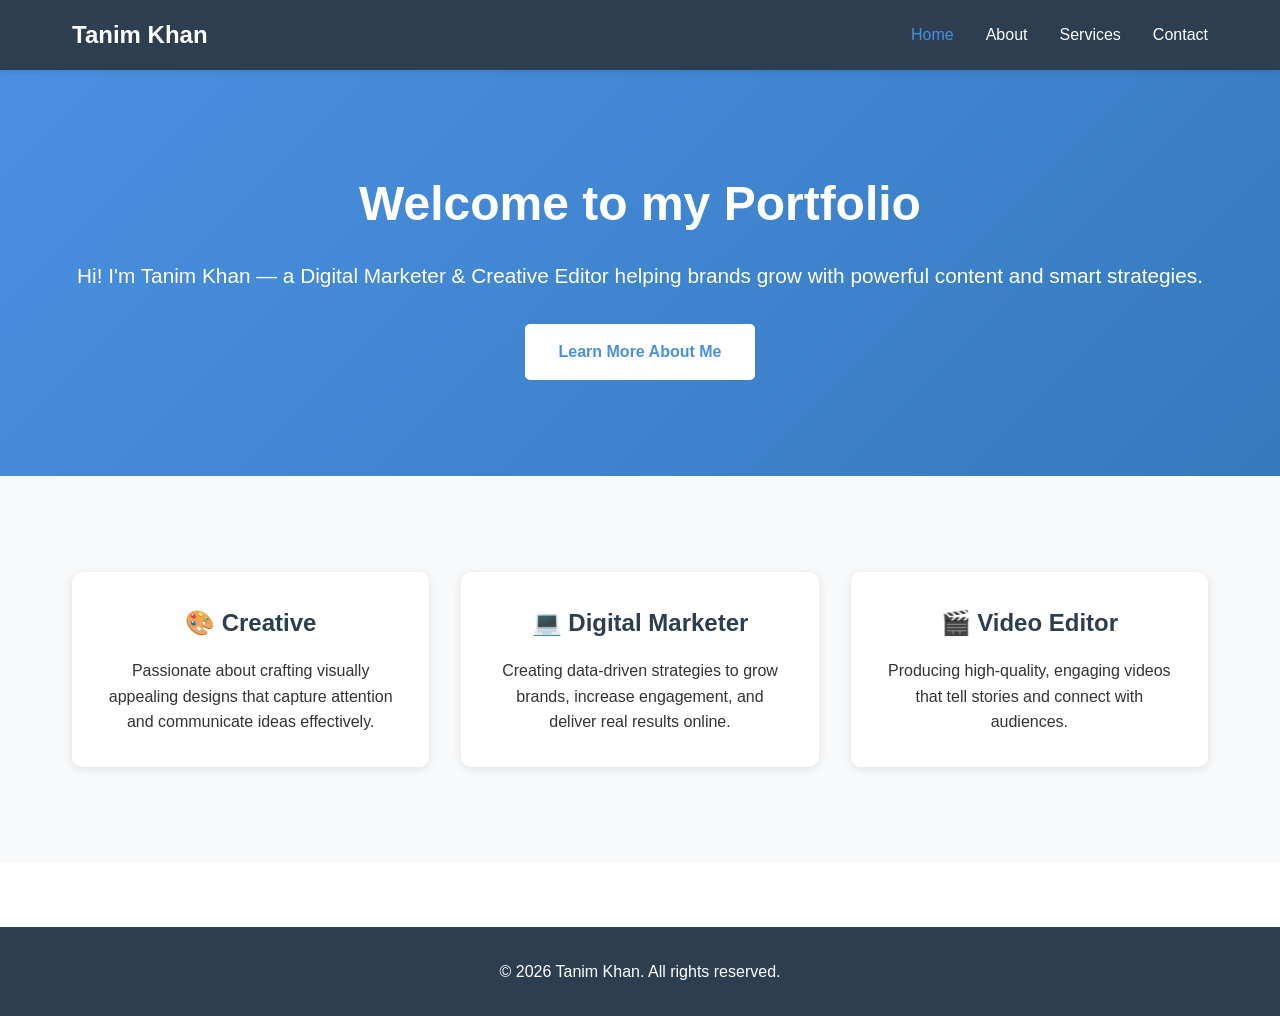
<file: index.html>
<!doctype html>
<html lang="en">
  <head>
    <meta charset="UTF-8" />
    <meta name="viewport" content="width=device-width, initial-scale=1.0" />
    <title>Tanim Khan</title>
    <link rel="stylesheet" href="style.css" />
  </head>
  <body>
    <!-- Navigation Bar -->
    <nav class="navbar">
      <div class="nav-container">
        <h1 class="logo">Tanim Khan</h1>
        <ul class="nav-menu">
          <li><a href="index.html" class="active">Home</a></li>
          <li><a href="about.html">About</a></li>
          <li><a href="portfolio.html">Services</a></li>
          <li><a href="contact.html">Contact</a></li>
        </ul>
      </div>
    </nav>

    <!-- Main Content -->
    <main>
      <!-- Hero Section -->
      <section class="hero">
        <div class="hero-content">
          <h2>Welcome to my Portfolio</h2>
          <p>
            Hi! I'm Tanim Khan — a Digital Marketer & Creative Editor helping
            brands grow with powerful content and smart strategies.
          </p>
          <a href="about.html" class="btn">Learn More About Me</a>
        </div>
      </section>

      <!-- Quick Info Section -->
      <section class="features">
        <div class="container">
          <div class="feature-box">
            <h3>🎨 Creative</h3>
            <p>
              Passionate about crafting visually appealing designs that capture
              attention and communicate ideas effectively.
            </p>
          </div>
          <div class="feature-box">
            <h3>💻 Digital Marketer</h3>
            <p>
              Creating data-driven strategies to grow brands, increase
              engagement, and deliver real results online.
            </p>
          </div>
          <div class="feature-box">
            <h3>🎬 Video Editor</h3>
            <p>Producing high-quality, engaging videos that tell stories and connect with audiences.</p>
          </div>
        </div>
      </section>
    </main>

    <!-- Footer -->
    <footer>
      <p>&copy; 2026 Tanim Khan. All rights reserved.</p>
    </footer>
  </body>
</html>
</file>
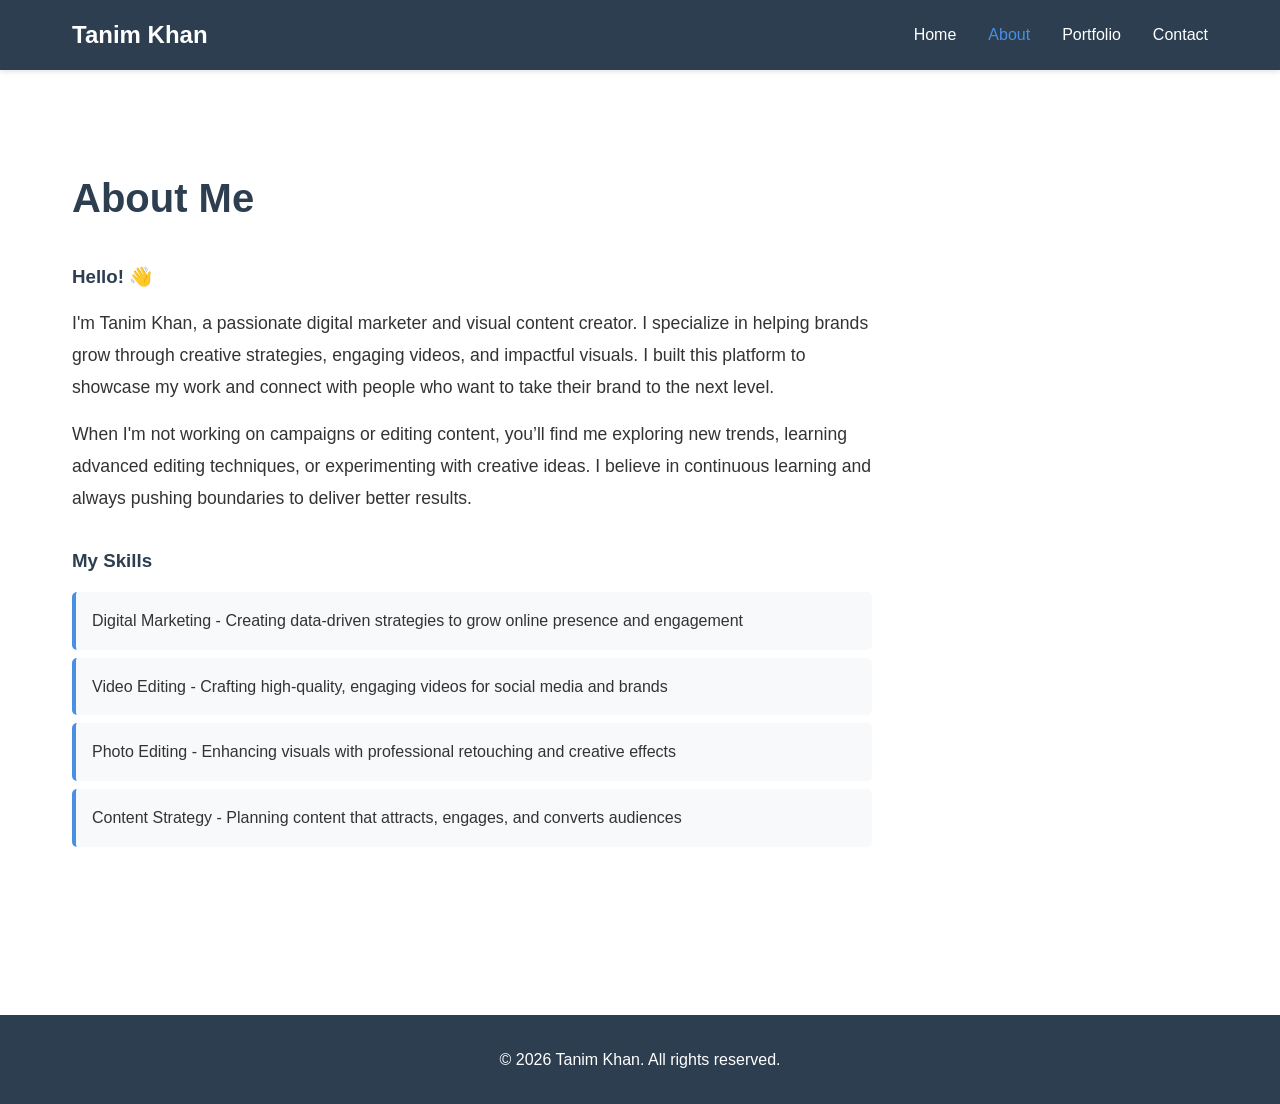
<file: about.html>
<!doctype html>
<html lang="en">
  <head>
    <meta charset="UTF-8" />
    <meta name="viewport" content="width=device-width, initial-scale=1.0" />
    <title>Tanim Khan</title>
    <link rel="stylesheet" href="style.css" />
  </head>
  <body>
    <!-- Navigation Bar -->
    <nav class="navbar">
      <div class="nav-container">
        <h1 class="logo">Tanim Khan</h1>
        <ul class="nav-menu">
          <li><a href="index.html">Home</a></li>
          <li><a href="about.html" class="active">About</a></li>
          <li><a href="portfolio.html">Portfolio</a></li>
          <li><a href="contact.html">Contact</a></li>
        </ul>
      </div>
    </nav>

    <!-- Main Content -->
    <main>
      <section class="content-section">
        <div class="container">
          <h2>About Me</h2>

          <div class="about-content">
            <div class="about-text">
              <h3>Hello! 👋</h3>
              <p>
                I'm Tanim Khan, a passionate digital marketer and visual content
                creator. I specialize in helping brands grow through creative
                strategies, engaging videos, and impactful visuals. I built this
                platform to showcase my work and connect with people who want to
                take their brand to the next level.
              </p>
              <p>
                When I'm not working on campaigns or editing content, you’ll
                find me exploring new trends, learning advanced editing
                techniques, or experimenting with creative ideas. I believe in
                continuous learning and always pushing boundaries to deliver
                better results.
              </p>

              <h3>My Skills</h3>
              <ul class="skills-list">
                <li>Digital Marketing - Creating data-driven strategies to grow online presence and engagement</li>
                <li>Video Editing - Crafting high-quality, engaging videos for social media and brands</li>
                <li>Photo Editing - Enhancing visuals with professional retouching and creative effects</li>
                <li>Content Strategy - Planning content that attracts, engages, and converts audiences</li>
              </ul>
            </div>
          </div>
        </div>
      </section>
    </main>

    <!-- Footer -->
    <footer>
      <p>&copy; 2026 Tanim Khan. All rights reserved.</p>
    </footer>
  </body>
</html>
</file>
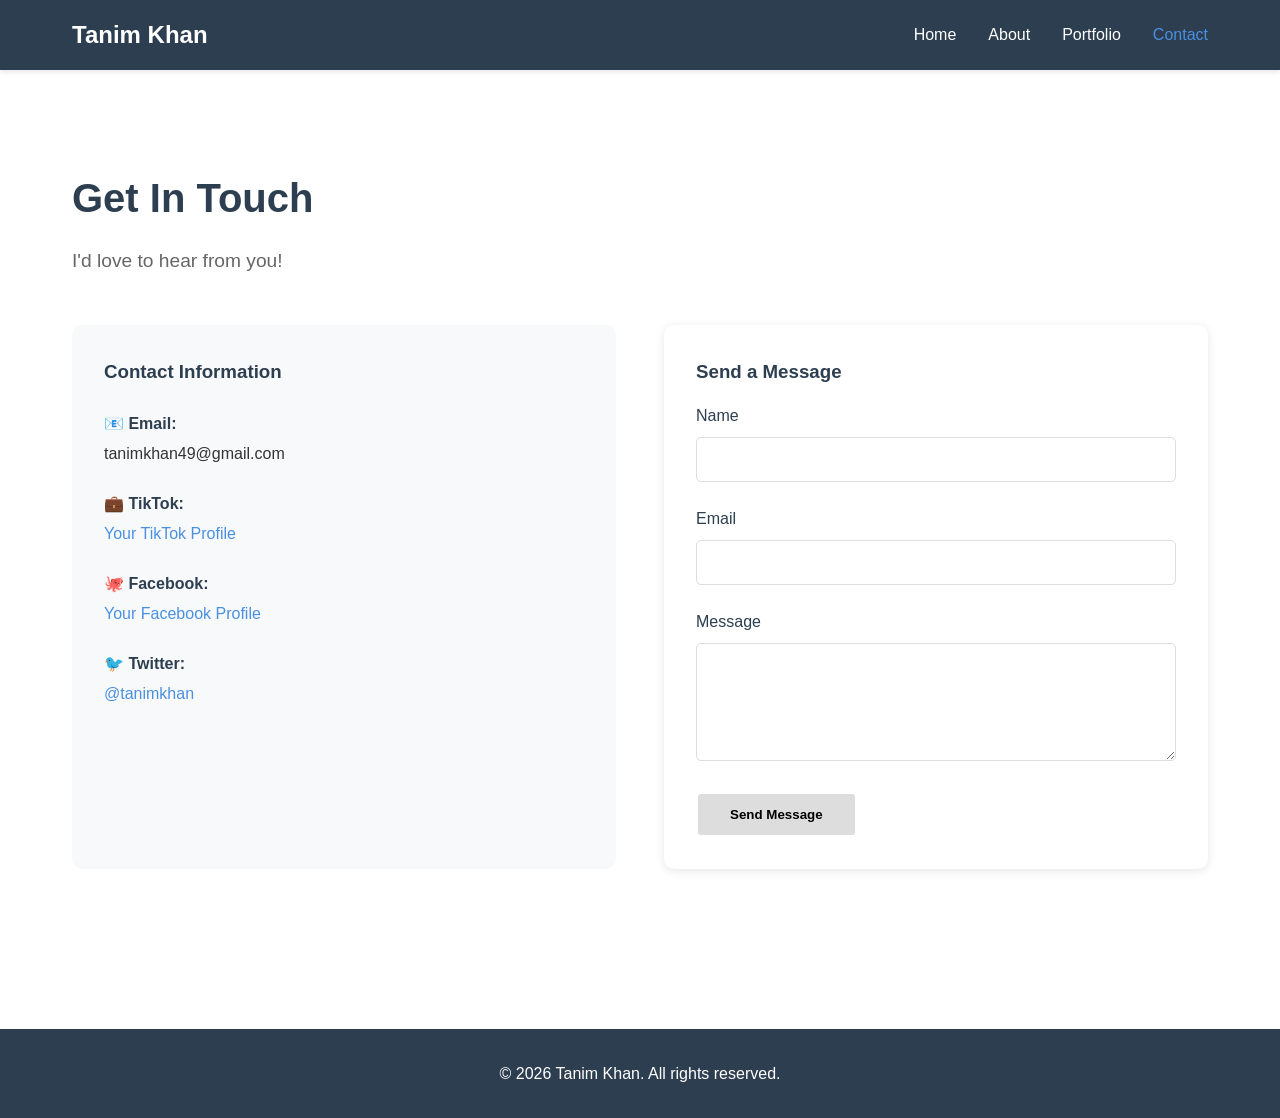
<file: contact.html>
<!DOCTYPE html>
<html lang="en">
<head>
    <meta charset="UTF-8">
    <meta name="viewport" content="width=device-width, initial-scale=1.0">
    <title>Tanim Khan Contact</title>
    <link rel="stylesheet" href="style.css">
</head>
<body>
    <!-- Navigation Bar -->
    <nav class="navbar">
        <div class="nav-container">
            <h1 class="logo">Tanim Khan</h1>
            <ul class="nav-menu">
                <li><a href="index.html">Home</a></li>
                <li><a href="about.html">About</a></li>
                <li><a href="portfolio.html">Portfolio</a></li>
                <li><a href="contact.html" class="active">Contact</a></li>
            </ul>
        </div>
    </nav>

    <!-- Main Content -->
    <main>
        <section class="content-section">
            <div class="container">
                <h2>Get In Touch</h2>
                <p class="subtitle">I'd love to hear from you!</p>
                
                <div class="contact-container">
                    <!-- Contact Info -->
                    <div class="contact-info">
                        <h3>Contact Information</h3>
                        <div class="info-item">
                            <strong>📧 Email:</strong>
                            <p>tanimkhan49@gmail.com</p>
                        </div>
                        <div class="info-item">
                            <strong>💼 TikTok:</strong>
                            <p><a href="https://www.tiktok.com/@tanimkhan727">Your TikTok Profile</a></p>
                        </div>
                        <div class="info-item">
                            <strong>🐙 Facebook:</strong>
                            <p><a href="https://www.facebook.com/tanimthedaddy">Your Facebook Profile</a></p>
                        </div>
                        <div class="info-item">
                            <strong>🐦 Twitter:</strong>
                            <p><a href="#">@tanimkhan</a></p>
                        </div>
                    </div>

                    <!-- Contact Form (Note: This won't work on GitHub Pages without additional setup) -->
                    <div class="contact-form">
                        <h3>Send a Message</h3>
                        <form action="https://formspree.io/f/maqlgdon" method="POST">
                        <input type="hidden" name="_subject" value="New message from portfolio">
                        <input type="hidden" name="_redirect" value="thankyou.html">
                            <div class="form-group">
                                <label for="name">Name</label>
                                <input type="text" id="name" name="name" required>
                            </div>
                            <div class="form-group">
                                <label for="email">Email</label>
                                <input type="email" id="email" name="email" required>
                            </div>
                            <div class="form-group">
                                <label for="message">Message</label>
                                <textarea id="message" name="message" rows="5" required></textarea>
                            </div>
                            <button type="submit" class="btn">Send Message</button>
                        </form>
                    </div>
                </div>
            </div>
        </section>
    </main>

    <!-- Footer -->
    <footer>
        <p>&copy; 2026 Tanim Khan. All rights reserved.</p>
    </footer>
</body>
</html>
</file>
<file: style.css>
/* ===========================
   BASIC RESET & VARIABLES
   =========================== */

* {
    margin: 0;
    padding: 0;
    box-sizing: border-box;
}

:root {
    --primary-color: #4a90e2;
    --secondary-color: #2c3e50;
    --text-color: #333;
    --light-bg: #f8f9fa;
    --white: #ffffff;
    --border-color: #ddd;
    --hover-color: #357abd;
}

body {
    font-family: 'Arial', sans-serif;
    line-height: 1.6;
    color: var(--text-color);
}

/* ===========================
   NAVIGATION BAR
   =========================== */

.navbar {
    background-color: var(--secondary-color);
    color: var(--white);
    padding: 1rem 0;
    position: sticky;
    top: 0;
    z-index: 100;
    box-shadow: 0 2px 5px rgba(0, 0, 0, 0.1);
}

.nav-container {
    max-width: 1200px;
    margin: 0 auto;
    padding: 0 2rem;
    display: flex;
    justify-content: space-between;
    align-items: center;
}

.logo {
    font-size: 1.5rem;
    font-weight: bold;
}

.nav-menu {
    display: flex;
    list-style: none;
    gap: 2rem;
}

.nav-menu a {
    color: var(--white);
    text-decoration: none;
    transition: color 0.3s;
    font-weight: 500;
}

.nav-menu a:hover,
.nav-menu a.active {
    color: var(--primary-color);
}

/* ===========================
   MAIN CONTENT
   =========================== */

main {
    min-height: calc(100vh - 200px);
}

.container {
    max-width: 1200px;
    margin: 0 auto;
    padding: 2rem;
}

/* ===========================
   HERO SECTION (HOME PAGE)
   =========================== */

.hero {
    background: linear-gradient(135deg, var(--primary-color), var(--hover-color));
    color: var(--white);
    padding: 6rem 2rem;
    text-align: center;
}

.hero-content h2 {
    font-size: 3rem;
    margin-bottom: 1rem;
}

.hero-content p {
    font-size: 1.3rem;
    margin-bottom: 2rem;
}

/* ===========================
   BUTTONS
   =========================== */

.btn {
    display: inline-block;
    background-color: var(--white);
    color: var(--primary-color);
    padding: 0.8rem 2rem;
    text-decoration: none;
    border-radius: 5px;
    font-weight: bold;
    transition: all 0.3s;
    border: 2px solid var(--white);
}

.btn:hover {
    background-color: transparent;
    color: var(--white);
}

.btn-small {
    display: inline-block;
    background-color: var(--primary-color);
    color: var(--white);
    padding: 0.5rem 1.5rem;
    text-decoration: none;
    border-radius: 5px;
    transition: background-color 0.3s;
    font-size: 0.9rem;
}

.btn-small:hover {
    background-color: var(--hover-color);
}
form .btn{
    color: black;
    background-color: #ddd;
    cursor: pointer;
    transition: 0.25s all;
}
form .btn:hover{
    color: #ddd;
    background-color: black;
}

/* ===========================
   FEATURES SECTION
   =========================== */

.features {
    background-color: var(--light-bg);
    padding: 4rem 2rem;
}

.features .container {
    display: grid;
    grid-template-columns: repeat(auto-fit, minmax(250px, 1fr));
    gap: 2rem;
}

.feature-box {
    background-color: var(--white);
    padding: 2rem;
    border-radius: 10px;
    text-align: center;
    box-shadow: 0 2px 10px rgba(0, 0, 0, 0.1);
    transition: transform 0.3s;
}

.feature-box:hover {
    transform: translateY(-5px);
}

.feature-box h3 {
    font-size: 1.5rem;
    margin-bottom: 1rem;
    color: var(--secondary-color);
}

/* ===========================
   CONTENT SECTIONS
   =========================== */

.content-section {
    padding: 4rem 2rem;
}

.content-section h2 {
    font-size: 2.5rem;
    color: var(--secondary-color);
    margin-bottom: 1rem;
}

.subtitle {
    font-size: 1.2rem;
    color: #666;
    margin-bottom: 3rem;
}

/* ===========================
   ABOUT PAGE
   =========================== */

.about-content {
    max-width: 800px;
}

.about-text h3 {
    color: var(--secondary-color);
    margin-top: 2rem;
    margin-bottom: 1rem;
}

.about-text p {
    margin-bottom: 1rem;
    font-size: 1.1rem;
    line-height: 1.8;
}

.skills-list {
    list-style: none;
    padding: 0;
}

.skills-list li {
    background-color: var(--light-bg);
    padding: 1rem;
    margin-bottom: 0.5rem;
    border-left: 4px solid var(--primary-color);
    border-radius: 5px;
}

/* ===========================
   PORTFOLIO PAGE
   =========================== */

.portfolio-grid {
    display: grid;
    grid-template-columns: repeat(auto-fit, minmax(280px, 1fr));
    gap: 2rem;
    margin-top: 2rem;
}

.portfolio-item {
    background-color: var(--white);
    border-radius: 10px;
    overflow: hidden;
    box-shadow: 0 2px 10px rgba(0, 0, 0, 0.1);
    transition: transform 0.3s, box-shadow 0.3s;
}

.portfolio-item:hover {
    transform: translateY(-5px);
    box-shadow: 0 5px 20px rgba(0, 0, 0, 0.15);
}

.portfolio-image {
    width: 100%;
    height: 200px;
    background-color: var(--light-bg);
    display: flex;
    align-items: center;
    justify-content: center;
}

.placeholder-image {
    width: 100%;
    height: 200px;
    object-fit: cover;
    border-radius: 8px;
}
.portfolio-image video {
  width: 100%;
  height: 100%;
  object-fit: cover;
  border-radius: 8px;
}

.portfolio-item h3 {
    padding: 1rem 1rem 0.5rem 1rem;
    color: var(--secondary-color);
}

.portfolio-item p {
    padding: 0 1rem 1rem 1rem;
    color: #666;
}

.portfolio-item .btn-small {
    margin: 0 1rem 1rem 1rem;
}

/* ===========================
   CONTACT PAGE
   =========================== */

.contact-container {
    display: grid;
    grid-template-columns: repeat(auto-fit, minmax(300px, 1fr));
    gap: 3rem;
    margin-top: 2rem;
}

.contact-info {
    background-color: var(--light-bg);
    padding: 2rem;
    border-radius: 10px;
}

.contact-info h3 {
    color: var(--secondary-color);
    margin-bottom: 1.5rem;
}

.info-item {
    margin-bottom: 1.5rem;
}

.info-item strong {
    display: block;
    color: var(--secondary-color);
    margin-bottom: 0.3rem;
}

.info-item a {
    color: var(--primary-color);
    text-decoration: none;
}

.info-item a:hover {
    text-decoration: underline;
}

/* Form Styling */
.contact-form {
    background-color: var(--white);
    padding: 2rem;
    border-radius: 10px;
    box-shadow: 0 2px 10px rgba(0, 0, 0, 0.1);
}

.contact-form h3 {
    color: var(--secondary-color);
    margin-bottom: 1rem;
}

.form-note {
    font-size: 0.9rem;
    color: #666;
    margin-bottom: 1.5rem;
}

.form-group {
    margin-bottom: 1.5rem;
}

.form-group label {
    display: block;
    margin-bottom: 0.5rem;
    color: var(--secondary-color);
    font-weight: 500;
}

.form-group input,
.form-group textarea {
    width: 100%;
    padding: 0.8rem;
    border: 1px solid var(--border-color);
    border-radius: 5px;
    font-size: 1rem;
    font-family: inherit;
}

.form-group input:focus,
.form-group textarea:focus {
    outline: none;
    border-color: var(--primary-color);
}

/* ===========================
   FOOTER
   =========================== */

footer {
    background-color: var(--secondary-color);
    color: var(--white);
    text-align: center;
    padding: 2rem;
    margin-top: 4rem;
}

/* ===========================
   RESPONSIVE DESIGN
   =========================== */

@media (max-width: 768px) {
    .nav-container {
        flex-direction: column;
        gap: 1rem;
    }

    .nav-menu {
        gap: 1rem;
    }

    .hero-content h2 {
        font-size: 2rem;
    }

    .hero-content p {
        font-size: 1.1rem;
    }

    .content-section h2 {
        font-size: 2rem;
    }
}
</file>
